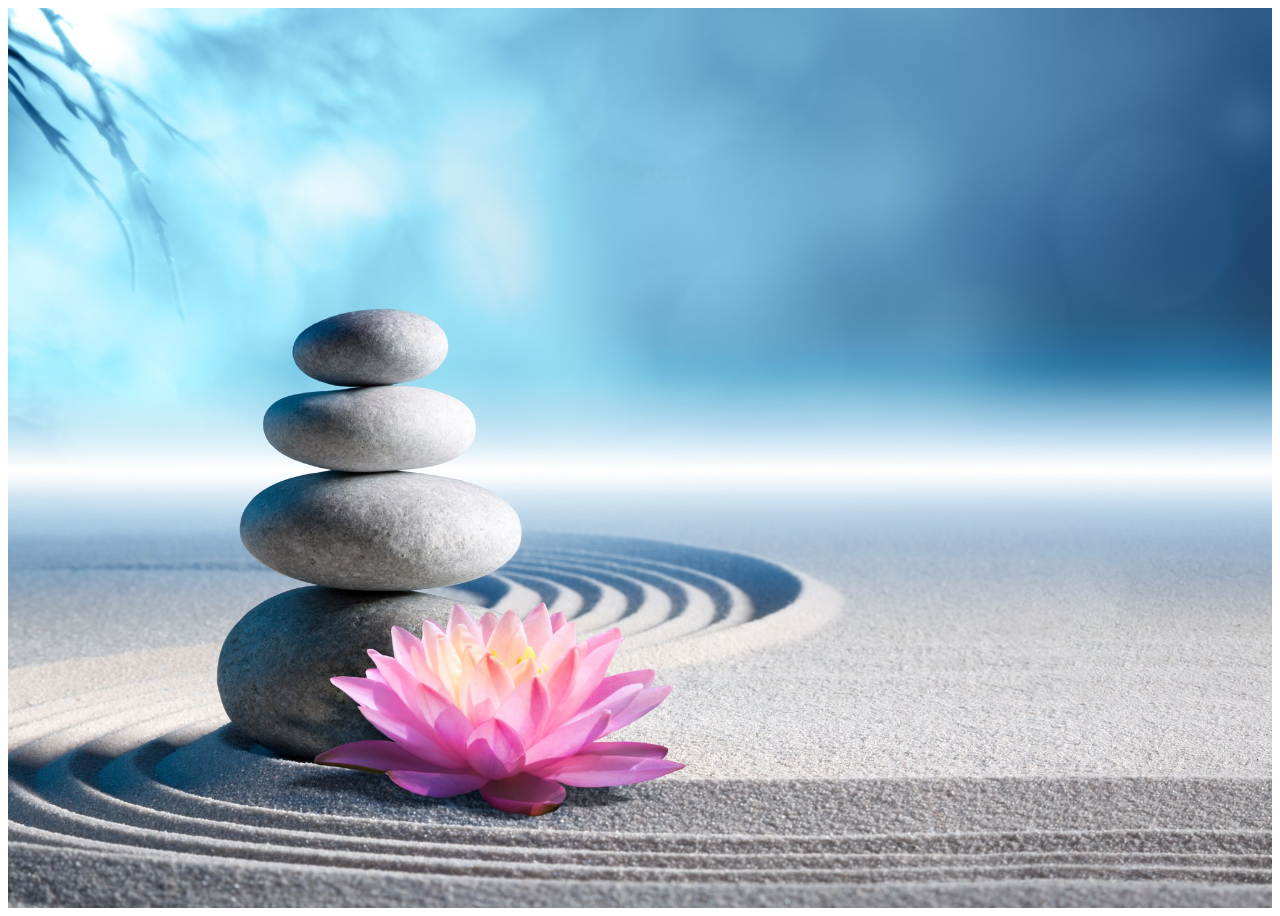
<file: index.html>
<!doctype html>
<html lang="en">
  <head>
    <!-- Required meta tags -->
    <meta charset="utf-8">
    <meta name="viewport" content="width=device-width, initial-scale=1, shrink-to-fit=no">
    
    <!-- Google Fonts CDN -->
    <link href="https://fonts.googleapis.com/css?family=Merriweather+Sans|Montserrat" rel="stylesheet">
    
    <!-- CSS Stylesheet-->
    <link type="text/css" rel="stylesheet" href="css/styles.css">
    
    <!-- Bootstrap CSS -->
    <link rel="stylesheet" href="https://stackpath.bootstrapcdn.com/bootstrap/4.1.3/css/bootstrap.min.css" integrity="sha384-MCw98/SFnGE8fJT3GXwEOngsV7Zt27NXFoaoApmYm81iuXoPkFOJwJ8ERdknLPMO" crossorigin="anonymous">
    
    <script
      src="https://code.jquery.com/jquery-3.3.1.min.js"
      integrity="sha256-FgpCb/KJQlLNfOu91ta32o/NMZxltwRo8QtmkMRdAu8="
      crossorigin="anonymous"></script>


    <title>Day Spa</title>
    
  </head>
  
  <body>
       
    <div class="jumbotron jumbotron-fluid">
        
        <div class="jumbotron-text">
            <h1 class="display-4" id="headline">Relax...</h1>
            <p class="lead" id="sub-heading">We've got this</p>
            <a class="btn btn-outline-light" id="enter-btn" href="home.html" role="button">Come inside</a>
        </div>
        
    </div> <!-- jumbotron ends -->
        
        
    <script>
        
        $(document).ready(function(){
            
//            HIDES ALL ELEMENTS ON PAGE LOAD
            
            $("#headline").hide();
            $("#sub-heading").hide();
            $("#enter-btn").hide();
            
//            FADE EACH LINE AND BUTTON IN. NUMBER IN PARENTHESIS IS HOW MANY MILLISECONDS TO WAIT.
            
            //DELAYS START
            $("#headline").delay(500).fadeIn(2000, function(){
                
                $("#sub-heading").fadeIn(2000).delay(1000, function(){
                    
                    $("#enter-btn").fadeIn(2000);
                    
                });
 
            }); 
            //DELAYS END
            
            
        }); //DOCUMENT READY FUNCTION ENDS   
        
        
    </script>
        

    <!-- Optional JavaScript -->
    <!-- jQuery first, then Popper.js, then Bootstrap JS -->
    <script src="https://cdnjs.cloudflare.com/ajax/libs/popper.js/1.14.3/umd/popper.min.js" integrity="sha384-ZMP7rVo3mIykV+2+9J3UJ46jBk0WLaUAdn689aCwoqbBJiSnjAK/l8WvCWPIPm49" crossorigin="anonymous"></script>
    <script src="https://stackpath.bootstrapcdn.com/bootstrap/4.1.3/js/bootstrap.min.js" integrity="sha384-ChfqqxuZUCnJSK3+MXmPNIyE6ZbWh2IMqE241rYiqJxyMiZ6OW/JmZQ5stwEULTy" crossorigin="anonymous"></script>
  </body>
  
</html>
</file>
<file: css/styles.css>
/*
font-family: 'Merriweather Sans', sans-serif;
font-family: 'Montserrat', sans-serif;
font-family: 'Lato', sans-serif;
font-family: 'Open Sans', sans-serif;
font-family: 'Merriweather', serif;

*/

/*INDEX PAGE*/

body {
    font-family: 'Merriweather', serif;
    color: #282828;
}

.jumbotron {
    height: 100vh;
    margin-bottom: 0px !important;
    text-align: center;
    background-image: url(../images/tranquil.jpg);
    background-size: cover; 
}

.jumbotron-text {
    padding-top: 10%;
    color: #f8f9fa;
}



/*HOME.HTML PAGE*/

.navbar {
    background-color: #C1E7F4;
}

.top-section {
/*    background-image: linear-gradient(to right, #C8E8F7, #C8D1F7, #D7C8F7, #EEC8F7, #FEFEFE, #EEC8F7, #D7C8F7, #C8D1F7, #C8E8F7);*/
    background-color: #F0F9FC;
    text-align: center;
    padding: 2% 15%;
}

.styled-text {
    font-family: 'Montserrat', sans-serif;
}

.logo-text {
    font-family: 'Dancing Script', sans-serif;
    font-size: 1.5rem;
}

.main-box {
    padding: 2%;
    margin-top: 1%;
}

.main-img {
    width: 100vw;
}

#main {
    background-color: #FFF;
} 

.spa-img {
    width: 100%;
    border-radius: 7px;
    margin-bottom: .5rem;
}

.main-heading {
    margin-bottom: 2rem;
    text-align: center;
}

.services {
    margin-bottom: 2rem;
}

#about-us {
    background-image: url(../images/relax.jpg);
    background-repeat: no-repeat;
    background-size: cover;
    padding: 5%;
}

.about-div {
    background-color: #FFF;
    padding: 3%;
    width: 75%;
    margin: auto;
    border-radius: 7px;
}

.about-heading {
    display: block;
}

.menu-container {
    padding: 3% 5%;
}

.cards-div {
    width: 100% !important;
}

.card {
    padding: 0px !important;
    max-height: 624px;
}

.card-body {
    height: 352px;
}

.card-footer {
    background-image: linear-gradient(to right, #DADDA8, #7ABEA7)
}

.card-footer .btn {
    background-color: transparent;
    border: none;
    color: #FFF !important;
    font-family: 'Montserrat', sans-serif;
}

.card-footer .btn:hover {
    background-color: #86B5B3;
    font-weight: bold;
}

.card-header {
    background-color: #7BBAA7 !important;
    text-align: center;
    color: #FFF !important;
}

.list-group-item:hover {
    background-color: #86B5B3;
}


/*MODAL SECTION*/

.modal {
    font-family: 'Montserrat', sans-serif;
    font-size: 14px;
    border-radius: 7px !important;
}

.modal-header {
    background-color: #7BBAA7;
    color: #FFF;
}

.modal-title {
    width: 100%;
    text-align: center;
}

.modal-footer {
    background-image: linear-gradient(to right, #DADDA8, #7ABEA7);    
}

.modal-btn {
    background-color: transparent;
    border: none;
    color: #FFF;
    font-family: 'Montserrat', sans-serif;   
}

.modal-btn:hover {
    background-color: #86B5B3;
}

.close {
    color: #FFF !important;
    opacity: 1.0 !important;
}

.table {
    border-top: none;
}

/*CONTACT US SECTION*/

#contact-us {
    padding: 3% 5%;
    background-color:#F0F9FC;
    font-family: "Montserrat";
}

.contact-info{
    text-align: center;    
}

.map-holder img {
    width: 100%;
}

/*FOOTER SECTION*/


#footer {
/*    background-image: linear-gradient(to right, #C8E8F7, #C8D1F7, #D7C8F7, #EEC8F7, #FEFEFE, #EEC8F7, #D7C8F7, #C8D1F7, #C8E8F7);*/
    background-color: #C1E7F4;
    text-align: center;
    padding: 3% 15%;
}

.social_icons {
    font-size: 1.5rem;
    margin: 0px 5px;
}

.social_icons_div a {
    color: #3C8C8B;
}

.social_icons_div a:hover {
    color: #7BBAA7;
}

.copyright {
    margin-bottom: 0px;
}


/*ALL MEDIA QUERIES*/

@media (max-width: 1137px) {
    .card {
        padding: 0px !important;
        min-height: 722px;
        margin-top: 3%
    }

    .card-body {
        max-height: 450px;
    }
    
    
}

@media (max-width: 1024px) {
    .contact-info {
        font-size: 14px;
    }
    
}

@media (max-width: 1010px) {
    
    .list-group-item {
        font-size: 14px;
    }

    .card {
        padding: 0px !important;
        min-height: 700px;
    }
    
}

@media (max-width: 991px) {
    .card {
        padding: 0px !important;
        min-height: 500px;
        margin-top: 3%;
    }

    .card-body {
        max-height: 250px;
    }
    
    .list-group-item {
        font-size: 1rem;
    }
    
    .contact-container {
        margin: 0px;
    }
    
    #contact-us {
        padding: 1% 2%;
    }
    
    .map-holder {
        max-width: 375px;
        margin: 0px auto 15px;
        
    }
    
}

@media (max-width: 970px) {
    .card {
        padding: 0px !important;
        min-height: 450px;
        margin-top: 3%;
    }

    .card-body {
        max-height: 230px;
    }
    
    .contact-info {
        font-size-adjust: auto;
        
    }
}

@media (max-width: 783px) {
    .card {
        padding: 0px !important;
        min-height: 450px;
        margin-top: 3%;
    }

    .card-body {
        max-height: 245px;
    }
}

@media (max-width: 768px) {
    .card {
        padding: 0px !important;
        min-height: 425px;
        
    }

    .card-body {
        max-height: 169px;
    }
    
    .contact-info {
        margin-top: 3%;
    }
    
    .map-holder {
        width: 75%;
        margin: 0px auto 15px;
    }
    
}

@media (max-width: 635px) {
    .map-holder {
        width: 100%;
        margin: 0px auto 15px;
    }
}
</file>
